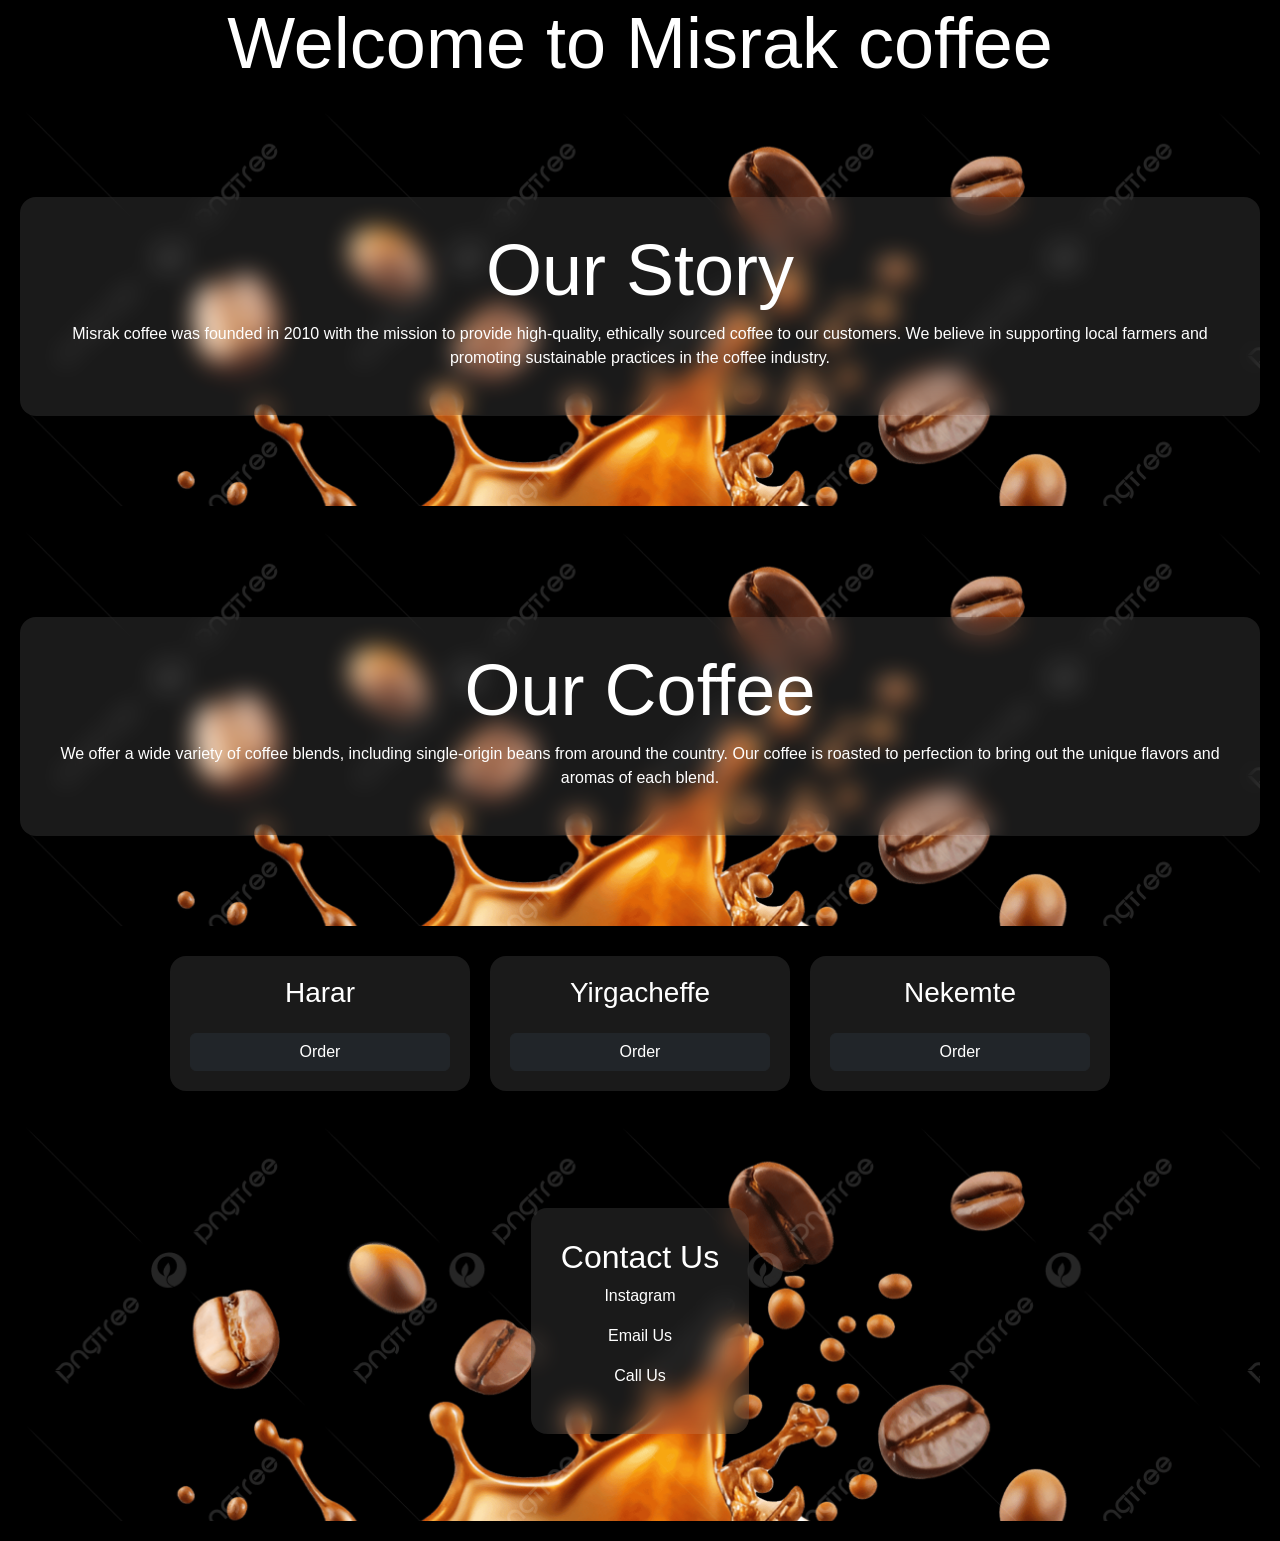
<file: index.html>
<!DOCTYPE html>
<html lang="en">
<head>
    <meta charset="UTF-8">
    <meta name="viewport" content="width=device-width, initial-scale=1.0">
    <title>Misrak coffee</title>
     <link href="https://cdn.jsdelivr.net/npm/bootstrap@5.3.8/dist/css/bootstrap.min.css" rel="stylesheet" integrity="sha384-sRIl4kxILFvY47J16cr9ZwB07vP4J8+LH7qKQnuqkuIAvNWLzeN8tE5YBujZqJLB" crossorigin="anonymous">
<link rel="stylesheet" href="style.css">
    </head>

<body>
    <h1 class="display-2 text-center text-white">Welcome to Misrak coffee</h1>
    <section class="hero">
        <div class="content glass">
    <h2 class="display-2 text-center">Our Story</h2>
    <p>Misrak coffee was founded in 2010 with the mission to provide high-quality, ethically sourced coffee to our customers. We believe in supporting local farmers and promoting sustainable practices in the coffee industry.</p>
        </div>
</section>

 <section class="hero">
        <div class="content glass">
    <h2 class="display-2 text-center">Our Coffee</h2>
    <p>We offer a wide variety of coffee blends, including single-origin beans from around the country. Our coffee is roasted to perfection to bring out the unique flavors and aromas of each blend.</p>
</div>
</section>

<section class="types-list">
    <div class="type-card glass">
        <h3>Harar</h3>
        <button class="btn btn-dark order-btn" data-coffee="Harar">Order</button>
    </div>

    <div class="type-card glass">
        <h3>Yirgacheffe</h3>
          <button class="btn btn-dark order-btn" data-coffee="Yirgacheffe">Order</button>
    </div>

    <div class="type-card glass">
        <h3>Nekemte</h3>    
        <button class="btn btn-dark order-btn" data-coffee="Nekemte">Order</button>
    </div>
</section>

<section class="hero">
    <div class="content glass">
        <h2>Contact Us</h2>
        <p><a href="https://www.instagram.com/misrakcoffee/" target="_blank">Instagram</a></p>
        <p><a href="mailto:info@misrakcoffee.com">Email Us</a></p>
        <p><a href="tel:+25194033167">Call Us</a></p>
    </div>
</section>
   

<script src="script.js"></script>
</body>
</html>
</file>
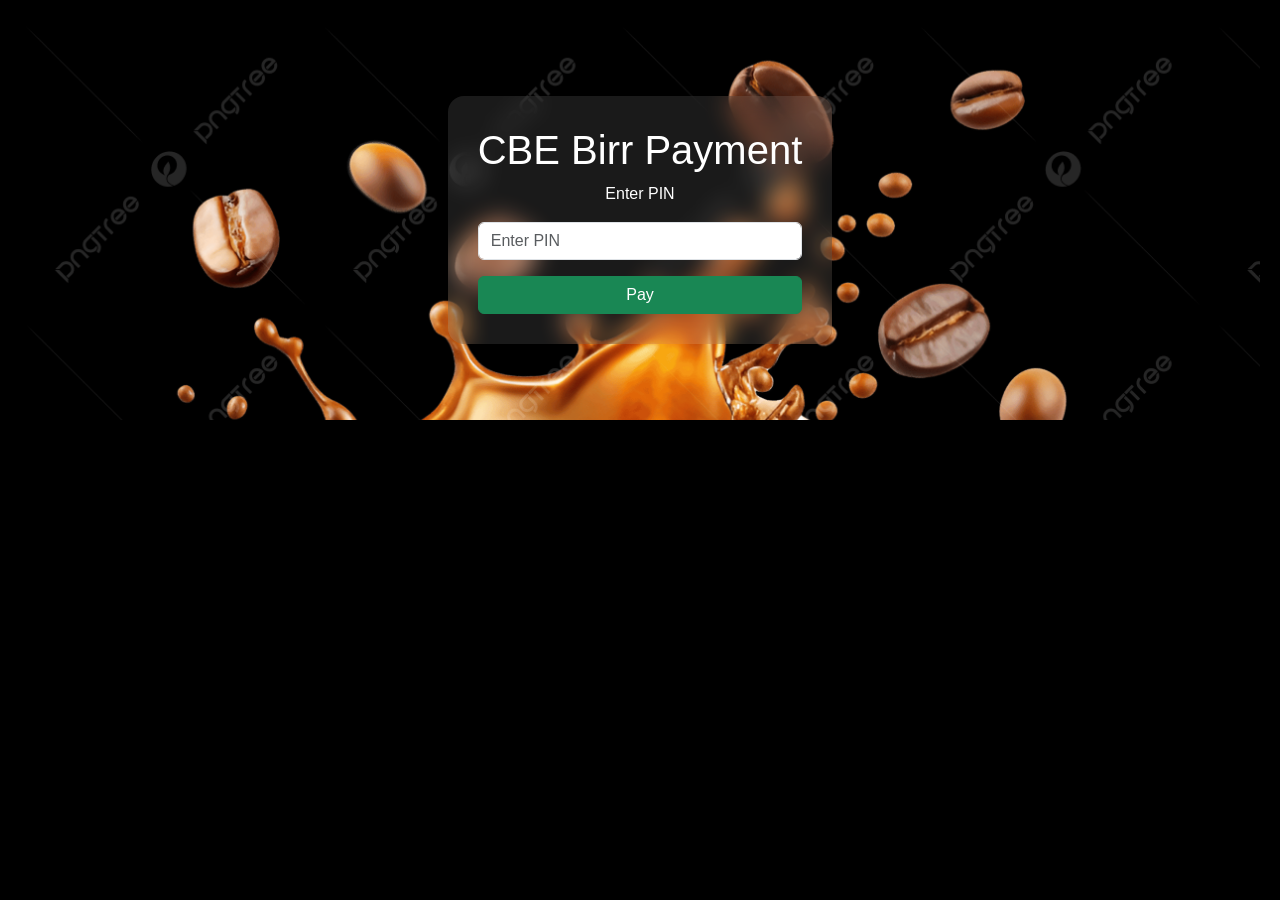
<file: cbe.html>
<!DOCTYPE html>
<html>
<head>
<title>CBE Payment</title>
<link href="https://cdn.jsdelivr.net/npm/bootstrap@5.3.8/dist/css/bootstrap.min.css" rel="stylesheet">
<link rel="stylesheet" href="style.css">
</head>
<body>

<section class="hero">
    <div class="glass">
        <h1>CBE Birr Payment</h1>
        <p>Enter PIN</p>

        <input type="password" class="form-control" placeholder="Enter PIN">

        <button class="btn btn-success mt-3 w-100" onclick="success()">Pay</button>
    </div>
</section>

<script>
function success(){
    window.location.href = "sucess.html";
}
</script>

</body>
</html>
</file>
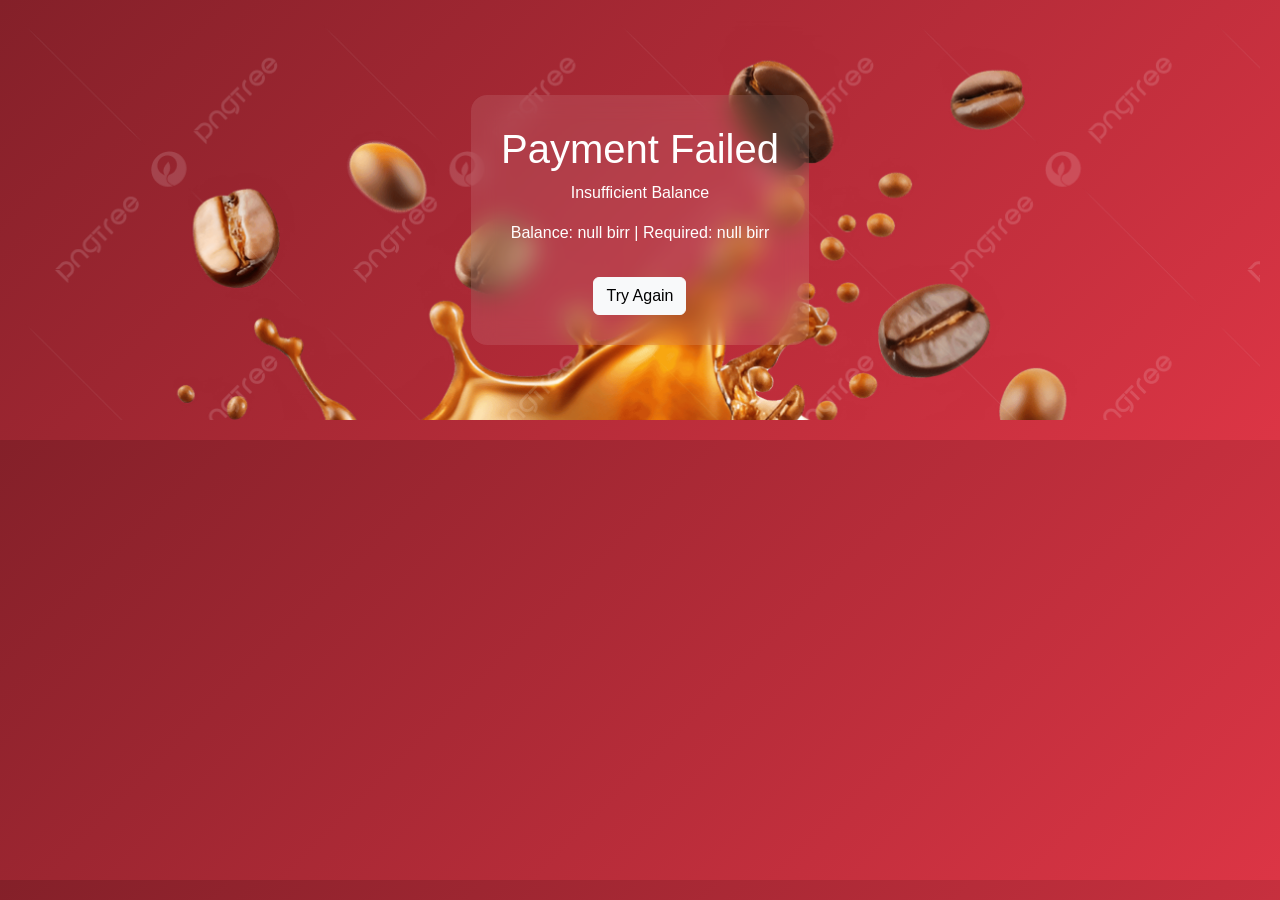
<file: fail.html>
<!DOCTYPE html>
<html>
<head>
<title>Payment Failed</title>
<link href="https://cdn.jsdelivr.net/npm/bootstrap@5.3.8/dist/css/bootstrap.min.css" rel="stylesheet">
<link rel="stylesheet" href="style.css">
</head>
<body class="fail">

<section class="hero">
    <div class="glass">
        <h1> Payment Failed</h1>
        <p>Insufficient Balance</p>
        <p id="details"></p>
        <a href="order.html" class="btn btn-light mt-3">Try Again</a>
    </div>
</section>

<script>
const params = new URLSearchParams(window.location.search);
const balance = params.get("balance");
const price = params.get("price");

document.getElementById("details").innerText =
    `Balance: ${balance} birr | Required: ${price} birr`;
</script>

</body>
</html>
</file>
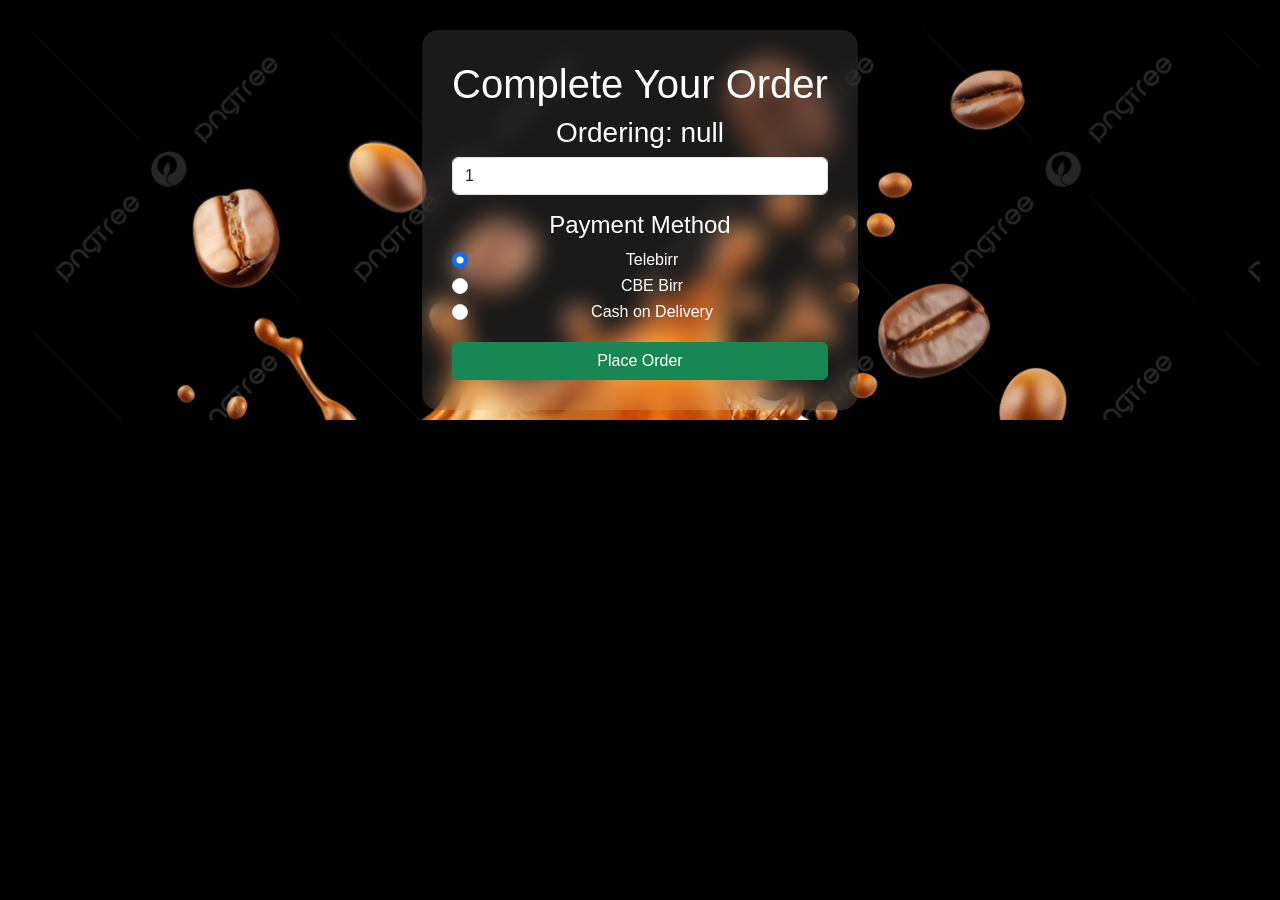
<file: order.html>
<!DOCTYPE html>
<html lang="en">
<head>
<meta charset="UTF-8">
<meta name="viewport" content="width=device-width, initial-scale=1.0">
<title>Order Coffee</title>

<link href="https://cdn.jsdelivr.net/npm/bootstrap@5.3.8/dist/css/bootstrap.min.css" rel="stylesheet">
<link rel="stylesheet" href="style.css">
</head>

<body>

<section class="hero">
    <div class="glass">

        <h1>Complete Your Order</h1>

        <h3 id="coffeeName"></h3>

        <input type="number" id="quantity" class="form-control" value="1" min="1">

        <h4 class="mt-3">Payment Method</h4>

        <div class="form-check">
            <input class="form-check-input" type="radio" name="payment" value="Telebirr" checked>
            <label>Telebirr</label>
        </div>

        <div class="form-check">
            <input class="form-check-input" type="radio" name="payment" value="CBE Birr">
            <label>CBE Birr</label>
        </div>

        <div class="form-check">
            <input class="form-check-input" type="radio" name="payment" value="Cash">
            <label>Cash on Delivery</label>
        </div>

        <button class="btn btn-success w-100 mt-3" onclick="placeOrder()">Place Order</button>

    </div>
</section>


<script>
const params = new URLSearchParams(window.location.search);
const coffee = params.get("coffee");

document.getElementById("coffeeName").innerText = "Ordering: " + coffee;

function placeOrder(){
    const quantity = document.getElementById("quantity").value;
    const payment = document.querySelector('input[name="payment"]:checked').value;

    // Simulate balance check
    const balance = Math.floor(Math.random() * 100); // fake balance
    const price = quantity * 50; // assume 50 birr per coffee

    if(balance < price){
        window.location.href = `fail.html?coffee=${coffee}&payment=${payment}&balance=${balance}&price=${price}`;
    } else {
        // Redirect based on payment method
        if(payment === "Telebirr"){
            window.location.href = `telebirr.html?coffee=${coffee}&quantity=${quantity}`;
        } else if(payment === "CBE Birr"){
            window.location.href = `cbe.html?coffee=${coffee}&quantity=${quantity}`;
        } else {
            window.location.href = `sucess.html?coffee=${coffee}&quantity=${quantity}&payment=${payment}`;
        }
    }
}
</script>
</body>
</html>
</file>
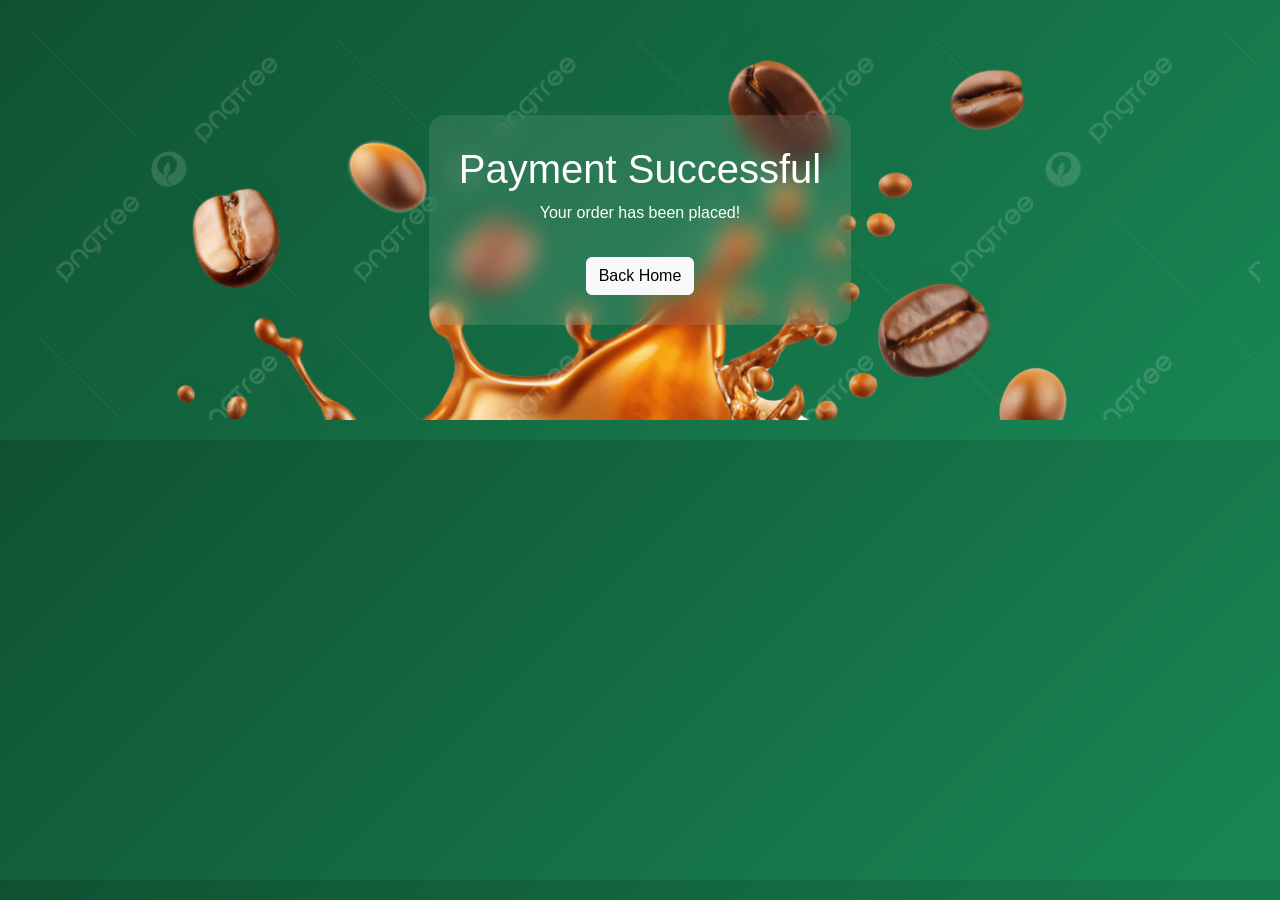
<file: sucess.html>
<!DOCTYPE html>
<html>
<head>
<title>Success</title>
<link href="https://cdn.jsdelivr.net/npm/bootstrap@5.3.8/dist/css/bootstrap.min.css" rel="stylesheet">
<link rel="stylesheet" href="style.css">
</head>
<body class="success">

<section class="hero">
    <div class="glass">
        <h1>Payment Successful</h1>
        <p>Your order has been placed!</p>
        <a href="index.html" class="btn btn-light mt-3">Back Home</a>
    </div>
</section>

</body>
</html>
</file>
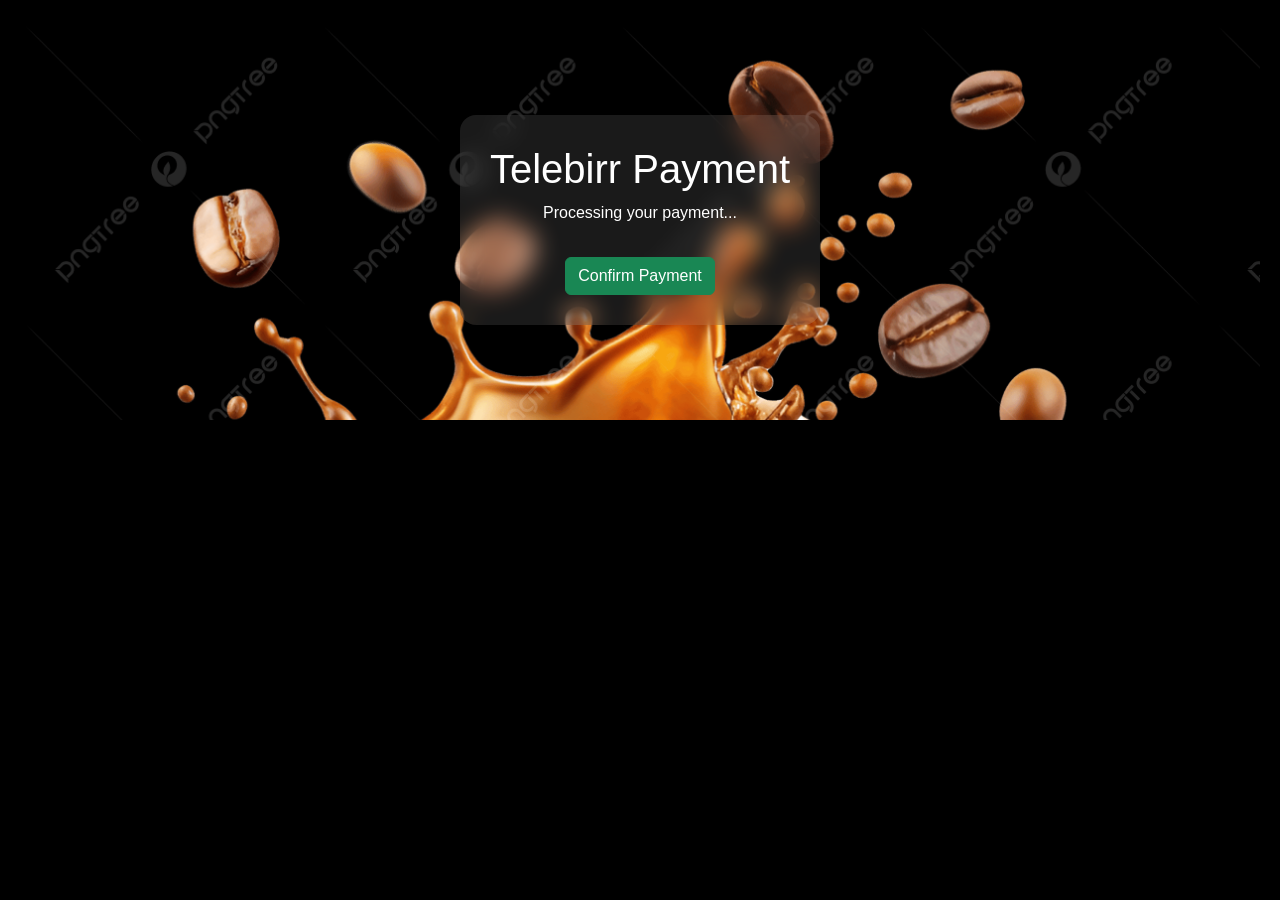
<file: telebirr.html>
<!DOCTYPE html>
<html>
<head>
<title>Telebirr Payment</title>
<link href="https://cdn.jsdelivr.net/npm/bootstrap@5.3.8/dist/css/bootstrap.min.css" rel="stylesheet">
<link rel="stylesheet" href="style.css">
</head>
<body>

<section class="hero">
    <div class="glass">
        <h1>Telebirr Payment</h1>
        <p>Processing your payment...</p>
        <button class="btn btn-success mt-3" onclick="success()">Confirm Payment</button>
    </div>
</section>

<script>
function success(){
    window.location.href = "sucess.html";
}
</script>

</body>
</html>
</file>
<file: style.css>
*{
    margin:0;
    padding:0;
    box-sizing:border-box;
}

body{
    font-family:'Poppins', sans-serif;
    background: black;
}

.hero{
    height:400px;
    display:flex;
    justify-content:center;
    align-items:center;
    margin:20px;
    background-image:url('coffee2.png');
    background-size:cover;
    border-radius:20px;
}

.glass{
    background: rgba(255,255,255,0.1);
    backdrop-filter: blur(12px);
    padding:30px;
    border-radius:16px;
    color:white;
    text-align:center;
   
}

.types-list{
    display:flex;
    justify-content:center;
    gap:20px;
    margin:30px;
    flex-wrap:wrap;
}

.type-card{
    width:300px;
    padding:20px;
    text-align:center;
    transition:0.3s;
}


.type-card:hover{
    transform:translateY(-10px);
}

.order-btn{
    margin-top:15px;
    width:100%;
}
.input{
    margin-top: 10px;
}

a{
    color:#fff;
    text-decoration:none;
}
a:hover{
    text-decoration:underline;
}
.success{
    background: linear-gradient(135deg, #0f5132, #198754);
}

.fail{
    background: linear-gradient(135deg, #842029, #dc3545);
}
@media (max-width: 480px){
    .hero{
        min-height: 40vh;
        border-radius:10px;
    }

    .glass{
        padding:15px;
        font-size:14px;
    }

    .type-card{
        max-width:100%;
    }

    .types-list{
        margin:15px;
        gap:10px;
    }
}
</file>
